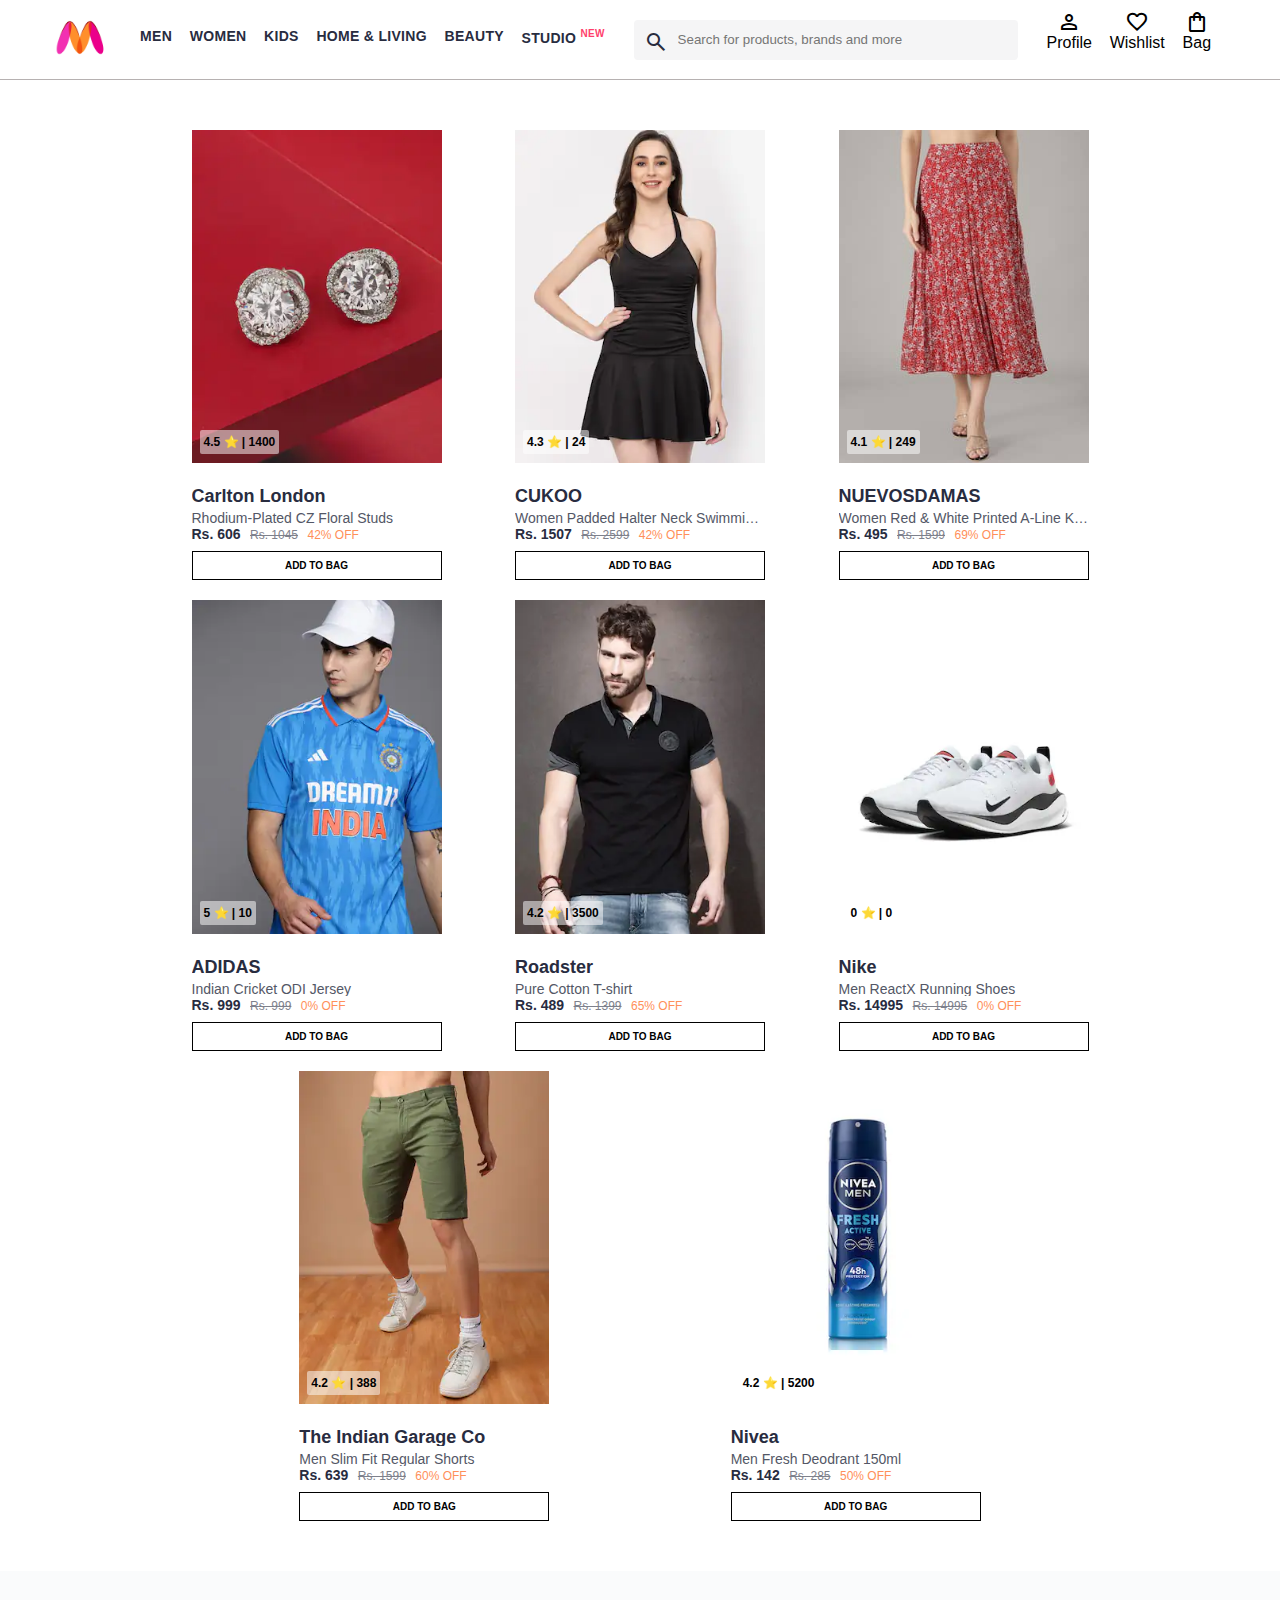
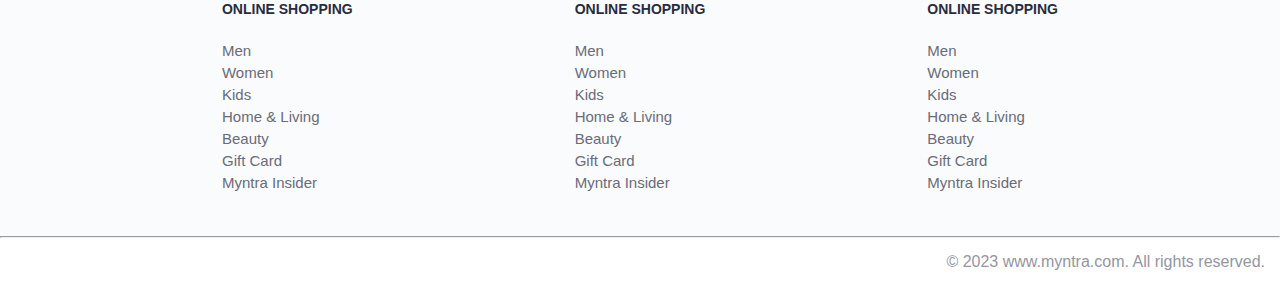
<file: Myntra Clone/index.html>
<!DOCTYPE html>
<html lang="en">
  <head>
    <title>Myntra Functional Clone</title>
    <link rel="stylesheet" href="css/index.css" />
    <link
      rel="stylesheet"
      href="https://fonts.googleapis.com/css2?family=Material+Symbols+Outlined:opsz,wght,FILL,GRAD@20..48,100..700,0..1,-50..200"
    />
  </head>
  <body>
    <header>
      <div class="logo_container">
        <a href="/index.html"
          ><img
            class="myntra_home"
            src="images/myntra_logo.webp"
            alt="Myntra Home"
        /></a>
      </div>
      <nav class="nav_bar">
        <a href="#">Men</a>
        <a href="#">Women</a>
        <a href="#">Kids</a>
        <a href="#">Home & Living</a>
        <a href="#">Beauty</a>
        <a href="#">Studio <sup>New</sup></a>
      </nav>
      <div class="search_bar">
        <span class="material-symbols-outlined search_icon">search</span>
        <input
          class="search_input"
          placeholder="Search for products, brands and more"
        />
      </div>
      <div class="action_bar">
        <div class="action_container">
          <span class="material-symbols-outlined action_icon">person</span>
          <span class="action_name">Profile</span>
        </div>

        <div class="action_container">
          <span class="material-symbols-outlined action_icon">favorite</span>
          <span class="action_name">Wishlist</span>
        </div>

        <a class="action_container" href="pages/bag.html">
          <span class="material-symbols-outlined action_icon"
            >shopping_bag</span
          >
          <span class="action_name">Bag</span>
          <span class="bag-item-count">0</span>
        </a>
      </div>
    </header>
    <main>
      <div class="items-container">
 
      </div>
    </main>
    <footer>
      <div class="footer_container">
        <div class="footer_column">
          <h3>ONLINE SHOPPING</h3>

          <a href="#">Men</a>
          <a href="#">Women</a>
          <a href="#">Kids</a>
          <a href="#">Home & Living</a>
          <a href="#">Beauty</a>
          <a href="#">Gift Card</a>
          <a href="#">Myntra Insider</a>
        </div>

        <div class="footer_column">
          <h3>ONLINE SHOPPING</h3>

          <a href="#">Men</a>
          <a href="#">Women</a>
          <a href="#">Kids</a>
          <a href="#">Home & Living</a>
          <a href="#">Beauty</a>
          <a href="#">Gift Card</a>
          <a href="#">Myntra Insider</a>
        </div>

        <div class="footer_column">
          <h3>ONLINE SHOPPING</h3>

          <a href="#">Men</a>
          <a href="#">Women</a>
          <a href="#">Kids</a>
          <a href="#">Home & Living</a>
          <a href="#">Beauty</a>
          <a href="#">Gift Card</a>
          <a href="#">Myntra Insider</a>
        </div>
      </div>
      <hr />

      <div class="copyright">© 2023 www.myntra.com. All rights reserved.</div>
    </footer>
    <script src="data/items.js"></script>
    <script src="scripts/index.js"></script>
  </body>
</html>
</file>
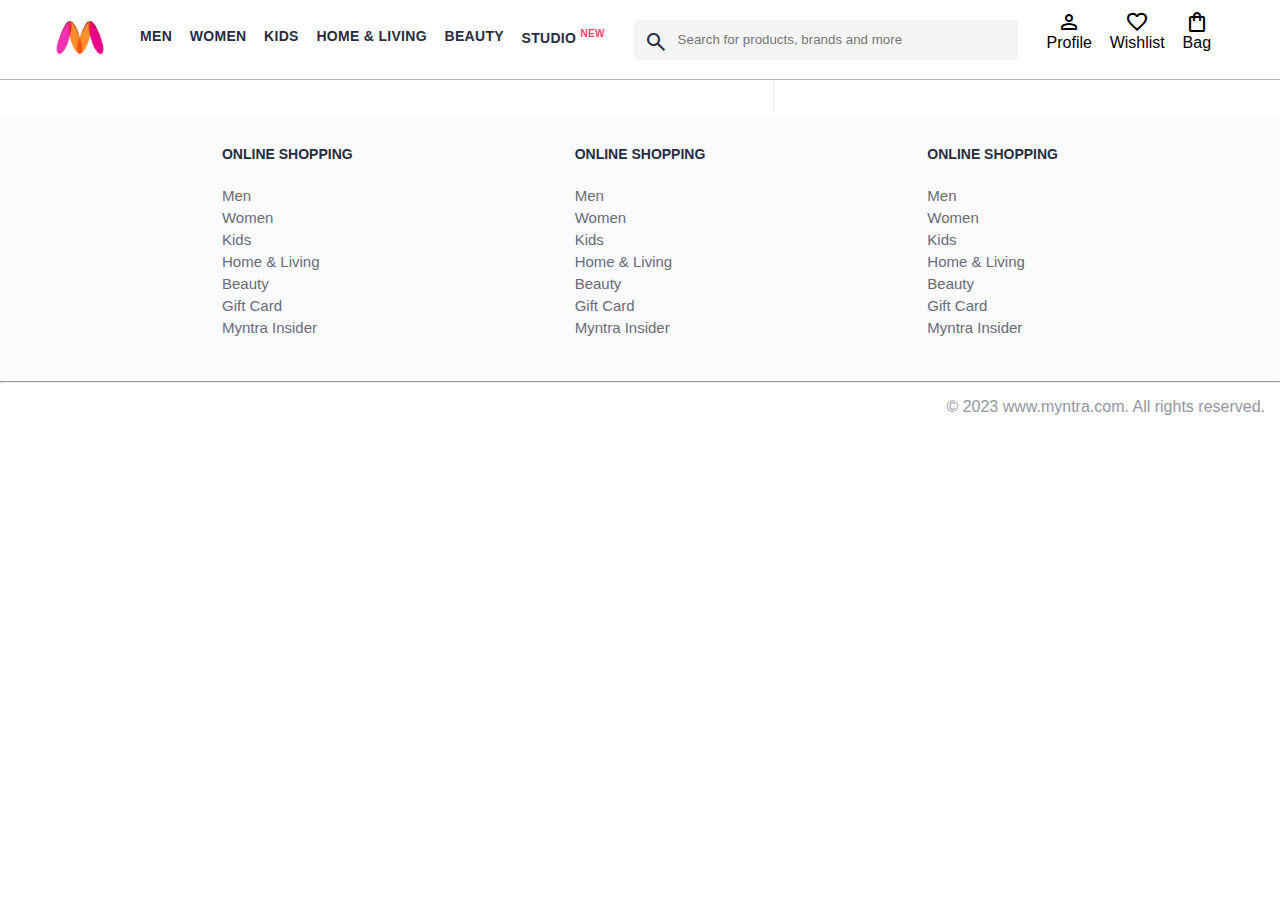
<file: Myntra Clone/pages/bag.html>
<!DOCTYPE html>
<html lang="en">
<head>
    <title>Myntra Clone</title>
    <link rel="stylesheet" href="../css/index.css">
    <link rel="stylesheet" href="../css/bag.css">
    <link rel="stylesheet" href="https://fonts.googleapis.com/css2?family=Material+Symbols+Outlined:opsz,wght,FILL,GRAD@20..48,100..700,0..1,-50..200" />
</head>
<body>
    <header>
        <div class="logo_container">
            <a href="/index.html"><img class="myntra_home" src="../images/myntra_logo.webp" alt="Myntra Home"></a>
        </div>
        <nav class="nav_bar">
            <a href="#">Men</a>
            <a href="#">Women</a>
            <a href="#">Kids</a>
            <a href="#">Home & Living</a>
            <a href="#">Beauty</a>
            <a href="#">Studio <sup>New</sup></a>
        </nav>
        <div class="search_bar">
            <span class="material-symbols-outlined search_icon">search</span>
            <input class="search_input" placeholder="Search for products, brands and more">
        </div>
        <div class="action_bar">
            <div class="action_container">
                <span class="material-symbols-outlined action_icon">person</span>
                <span class="action_name">Profile</span>
            </div>

            <div class="action_container">
                <span class="material-symbols-outlined action_icon">favorite</span>
                <span class="action_name">Wishlist</span>
            </div>

            <div class="action_container">
                <span class="material-symbols-outlined action_icon">shopping_bag</span>
                <span class="action_name">Bag</span>
                <span class="bag-item-count">0</span>
            </div>
        </div>
    </header>
    <main>
      <div class="bag-page">
        <div class="bag-items-container">


        </div>
        <div class="bag-summary">


            
              <button class="btn-place-order">
                <div class="css-xjhrni">PLACE ORDER</div>
              </button>

        </div>

      </div>
    </main>
    <footer>
        <div class="footer_container">
            <div class="footer_column">
                <h3>ONLINE SHOPPING</h3>

                <a href="#">Men</a>
                <a href="#">Women</a>
                <a href="#">Kids</a>
                <a href="#">Home & Living</a>
                <a href="#">Beauty</a>
                <a href="#">Gift Card</a>
                <a href="#">Myntra Insider</a>
            </div>

            <div class="footer_column">
                <h3>ONLINE SHOPPING</h3>

                <a href="#">Men</a>
                <a href="#">Women</a>
                <a href="#">Kids</a>
                <a href="#">Home & Living</a>
                <a href="#">Beauty</a>
                <a href="#">Gift Card</a>
                <a href="#">Myntra Insider</a>
            </div>

            <div class="footer_column">
                <h3>ONLINE SHOPPING</h3>

                <a href="#">Men</a>
                <a href="#">Women</a>
                <a href="#">Kids</a>
                <a href="#">Home & Living</a>
                <a href="#">Beauty</a>
                <a href="#">Gift Card</a>
                <a href="#">Myntra Insider</a>
            </div>
        </div>
        <hr>

        <div class="copyright">
            © 2023 www.myntra.com. All rights reserved.
        </div>
    </footer>
    <script src="../data/items.js"></script>
    <script src="../scripts/index.js"></script>
    <script src="../scripts/bag.js"></script>
</body>
</html>
</file>
<file: Myntra Clone/css/index.css>
* {
    margin: 0;
    padding: 0;
    font-family: Assistant,-apple-system,BlinkMacSystemFont,Segoe UI,Roboto,Helvetica,Arial,sans-serif;
    box-sizing: border-box;
}
header {
    display: flex;
    background-color: #ffffff;
    height: 80px;
    justify-content: space-between;
    align-items: center;
    border-bottom: 1px solid #b6b1b1;
}
.myntra_home {
    height: 45px;
}
.logo_container {
    margin-left: 4%;
}
.action_bar {
    margin-right: 4%;
}
.nav_bar {
    display: flex;
    min-width: 500px;
    justify-content: space-evenly;
}
.nav_bar a {
    font-size: 14px;
    letter-spacing: .3px;
    color: #282c3f;
    font-weight: 700;
    text-transform: uppercase;
    text-decoration: none;
    padding: 28px 0;
    border-bottom: 5px solid #ffffff;
}
.nav_bar a:hover {
    border-bottom: 4px solid #f54e77;
}

.nav_bar a sup {
    color: #ff3f6c;
    font-size: 10px;
}

.search_bar {
    height: 40px;
    min-width: 200px;
    width: 30%;
    display: flex;
    align-items: center;
}
.search_icon {
    box-sizing: content-box;
    height: 20px;
    padding: 10px;

    background-color: #f5f5f6;
    color: #282c3f;
    font-weight: 300;
    border-radius: 4px 0 0 4px;
}
.search_input {
    color: #696e79;
    background-color: #f5f5f6;
    flex-grow: 1;
    height: 40px;
    border: 0;
    border-radius: 0 4px 4px 0;
}

.action_bar {
    display: flex;
    min-width: 200px;
    justify-content: space-evenly;
}

.action_container {
    display: flex;
    flex-direction: column;
    align-items: center;
}

/* Main section */
.banner_container {
    margin: 40px 0;
}
.banner_image {
    width: 100%;
}

.category_heading {
    text-transform: uppercase;
    color: #3e4152;
    letter-spacing: .15em;
    font-size: 1.8em;
    margin: 50px 0 10px 30px;
    max-height: 5em;
    font-weight: 700;
}

.category-items, .items-container {
    width: 80%;
    margin: 50px 10%;
    display: flex;
    flex-wrap: wrap;
    justify-content: space-evenly;
}

.sale_item {
    width: 250px;
}

.footer_container {
    padding: 30px 0px 40px 0px;
    background: #FAFBFC;
    display: flex;
    justify-content: space-evenly;
}

.footer_column {
    display: flex;
    flex-direction: column;
}

.footer_column h3 {
    color: #282c3f;
    font-size: 14px;
    margin-bottom: 25px;
}

.footer_column a {
    color: #696b79;
    font-size: 15px;
    text-decoration: none;
    padding-bottom: 5px;
}

.copyright {
    color: #94969f;
    text-align: end;
    padding: 15px;
}

.items-container {
    width: 80%;
    margin: 40px 10%;
}
.item-container {
    width: 250px;
    margin: 10px;
    position: relative;
    cursor: pointer;
}
.item-image {
    width: 100%;
}
.rating {
    font-size: 12px;
    font-weight: 700;
    text-align: left;
    position: absolute;
    bottom: 126px;
    left: 8px;
    border-radius: 2px;
    background-color: rgba(255, 255, 255, 0.51);
    background-size: contain;
    padding: 5px 4px;
}
.company {
    font-size: 18px;
    font-weight: 700;
    line-height: 1;
    color: #282c3f;
    margin-bottom: 6px;
    overflow: hidden;
    text-overflow: ellipsis;
    white-space: nowrap;
    margin-top: 20px;
}
.item-name {
    color: #535766;
    font-size: 14px;
    line-height: 1;
    margin-bottom: 0;
    margin-top: 0;
    overflow: hidden;
    text-overflow: ellipsis;
    white-space: nowrap;
    font-weight: 400;
    display: block;
}
.price {
    margin-top: 10px;
    font-size: 14px;
    line-height: 15px;
    color: #282c3f;
    white-space: nowrap;
}
.current-price {
    font-size: 14px;
    font-weight: 700;
    color: #282c3f;
}
.original-price {
    text-decoration: line-through;
    color: #7e818c;
    font-weight: 400;
    margin-left: 5px;
    font-size: 12px;
}
.discount {
    color: #ff905a;
    font-weight: 400;
    font-size: 12px;
    margin-left: 5px;
}
.btn-add-bag {
    margin-top: 8px;
    font-size: 18px;
    width: 100%;
    background-color: rgb(255, 255, 255);
    border: none;
    padding: 8px 15px;
    border: 1px solid black;
    cursor: pointer;
    text-transform: uppercase;
    font-size: 10px;
    font-weight: 700;
    transform-origin: left;
    transition: 0.5s ease ;

    
}
.btn-add-bag:hover{
    background-color: #e5e5e5;
    border: none;
}
.bag-item-count {
    background-color: #f16565;
    white-space: nowrap;
    text-align: center;
    line-height: 18px;
    padding: 0 6px;
    height: 18px;
    position: relative;
    border-radius: 50%;
    font-size: 12px;
    color: #fff;
    left: 13px;
    top: -44px;
    font-weight: 700;
    cursor: pointer;
}
.action_container {
    text-decoration: none;
}
a.action_container:link {
    color:black;
}

/***************** Item Page CSS **************************/
/*

.btn-bag {
    background-color: lightgreen;
    border: none;
    padding: 5px 15px;
    border-radius: 10px;
    width: 100%;
    margin-top: 7px;
    font-size: 20px;
    cursor: pointer;
}
*/
</file>
<file: Myntra Clone/css/bag.css>
.bag-items-container {
  display: inline-block;
  width: 64%;
  padding-right: 20px;
  border-right: 1px solid #eaeaec;
  padding-top: 32px;
  color: #282c3f;
  font-size: 13px;
  line-height: 1.42857143;
}

.bag-page {
  width: 75%;
  margin-left: 12.5%;
}

.bag-summary {
  vertical-align: top;
  display: inline-block;
  width: 35%;
  padding: 24px 0 0 16px;
  color: #282c3f;
  font-size: 13px;
  line-height: 1.42857143;
}

.bag-details-container {
  margin-bottom: 16px;
}

.price-header {
  font-size: 12px;
  font-weight: 700;
  margin: 24px 0 16px;
  color: #535766;
}

.price-item {
  margin-bottom: 12px;
  line-height: 16px;
  font-size: 14px;
  color: #282c3f;
}

.price-item-value {
  float: right;
}

.priceDetail-base-discount {
  color: #03a685;
}

.price-footer {
  font-weight: 700;
  font-size: 15px;
  padding-top: 16px;
  border-top: 1px solid #eaeaec;
  color: #3e4152;
  line-height: 16px;
}

.btn-place-order {
  width: 100%;
  letter-spacing: 1px;
  font-size: 14px;
  font-weight: 600;
  border-radius: 2px;
  border-width: 0px;
  padding: 10px 16px;
  background-color: rgb(255, 63, 108);
  color: rgb(255, 255, 255);
  cursor: pointer;
}

.bag-item-container {
  margin-bottom: 8px;
  background: #fff;
  font-size: 14px;
  border: 1px solid #eaeaec;
  border-radius: 4px;
  position: relative;
  padding: 12px 12px 0;
}

.item-left-part {
  position: absolute;
  background: rgb(255, 242, 223);
  height: 148px;
  width: 111px;
}

.item-right-part {
  padding-left: 12px;
  position: relative;
  min-height: 148px;
  margin-left: 111px;
  margin-bottom: 12px;
}

.bag-item-img {
  width: 100%;
}

.return-period {
  display: inline-flex;
  font-size: 14px;
  padding-top: 8px;
}

.return-period-days {
  font-weight: 700;
  margin-right: 4px;
}

.delivery-details {
  margin-top: 5px;
  color: #282c3f;
  font-size: 12px;
  letter-spacing: -.1px;
  margin-bottom: 8px;
  line-height: 15px;
}

.delivery-details-days {
  color: #03a685;
}

.remove-from-cart {
  position: absolute;
  font-size: 25px;
  top: 10px;
  right: 18px;
  width: 14px;
  height: 14px;
  cursor: pointer;
}
</file>
